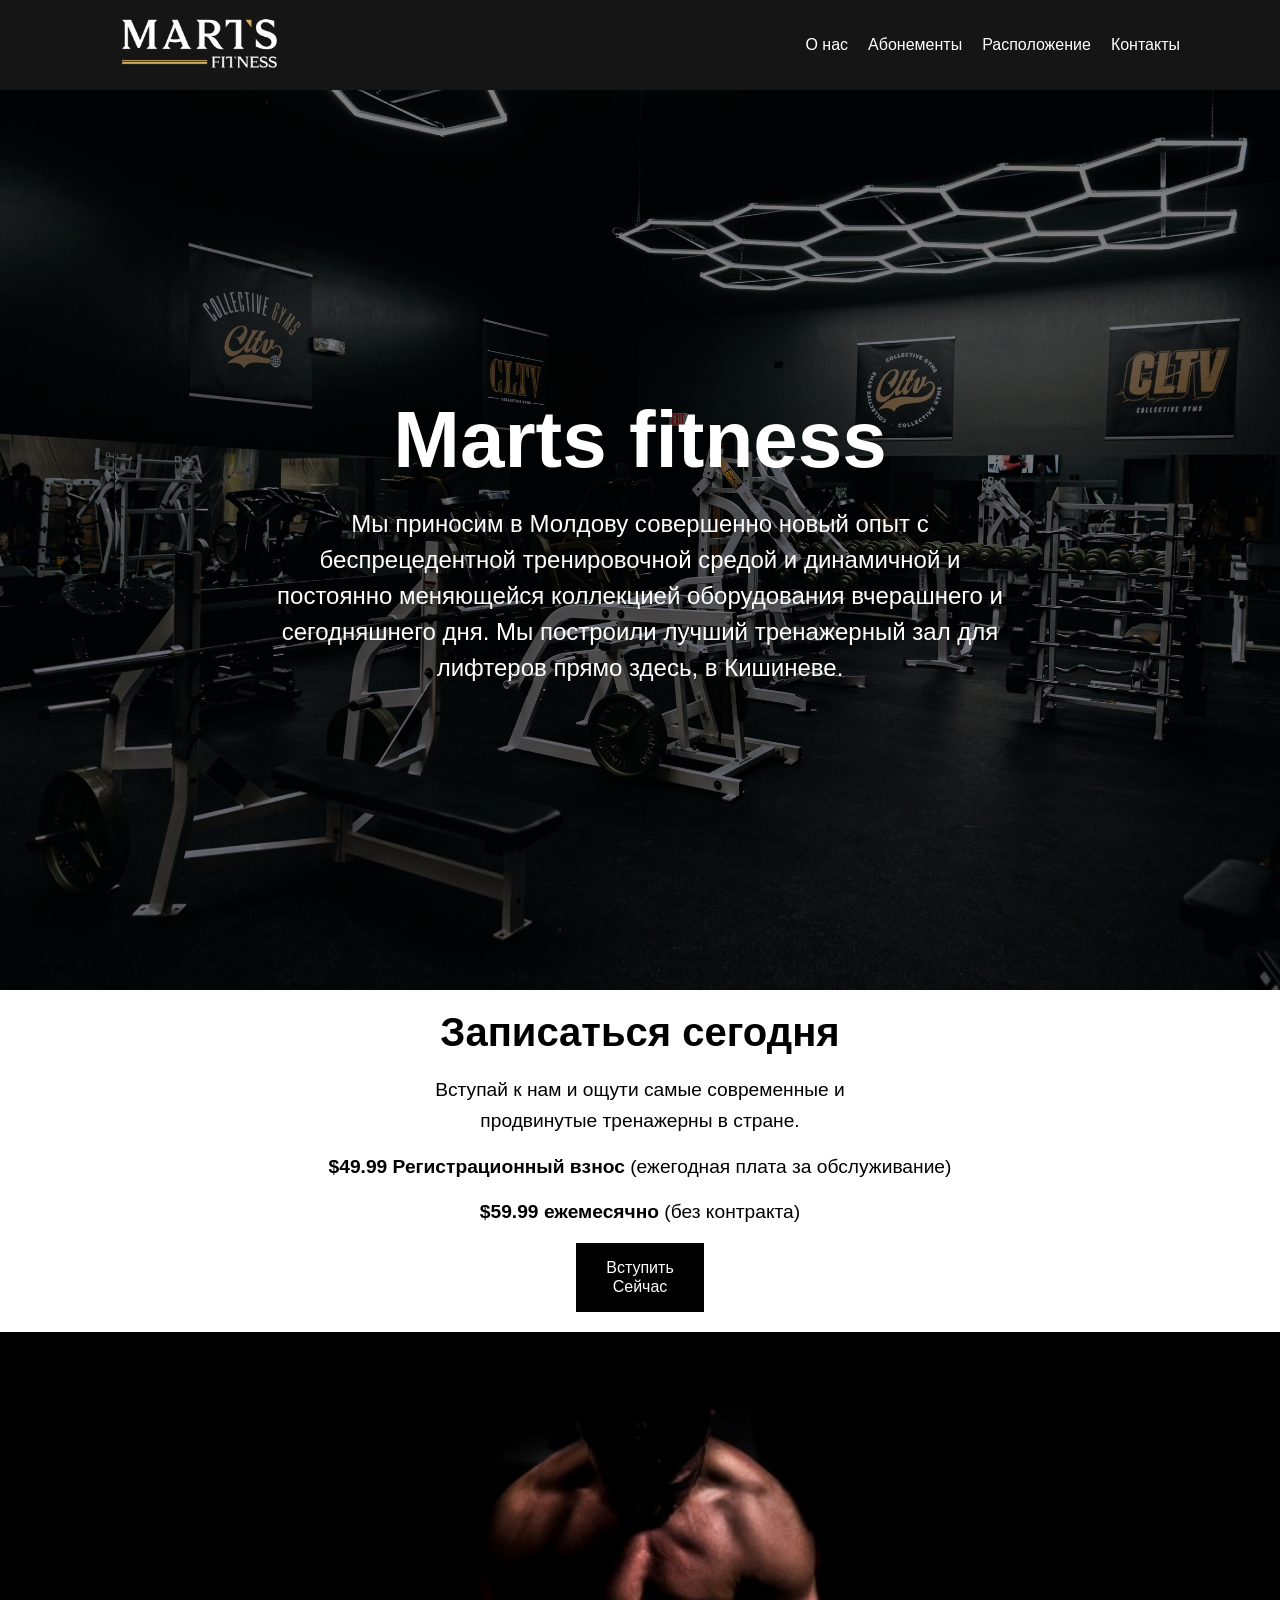
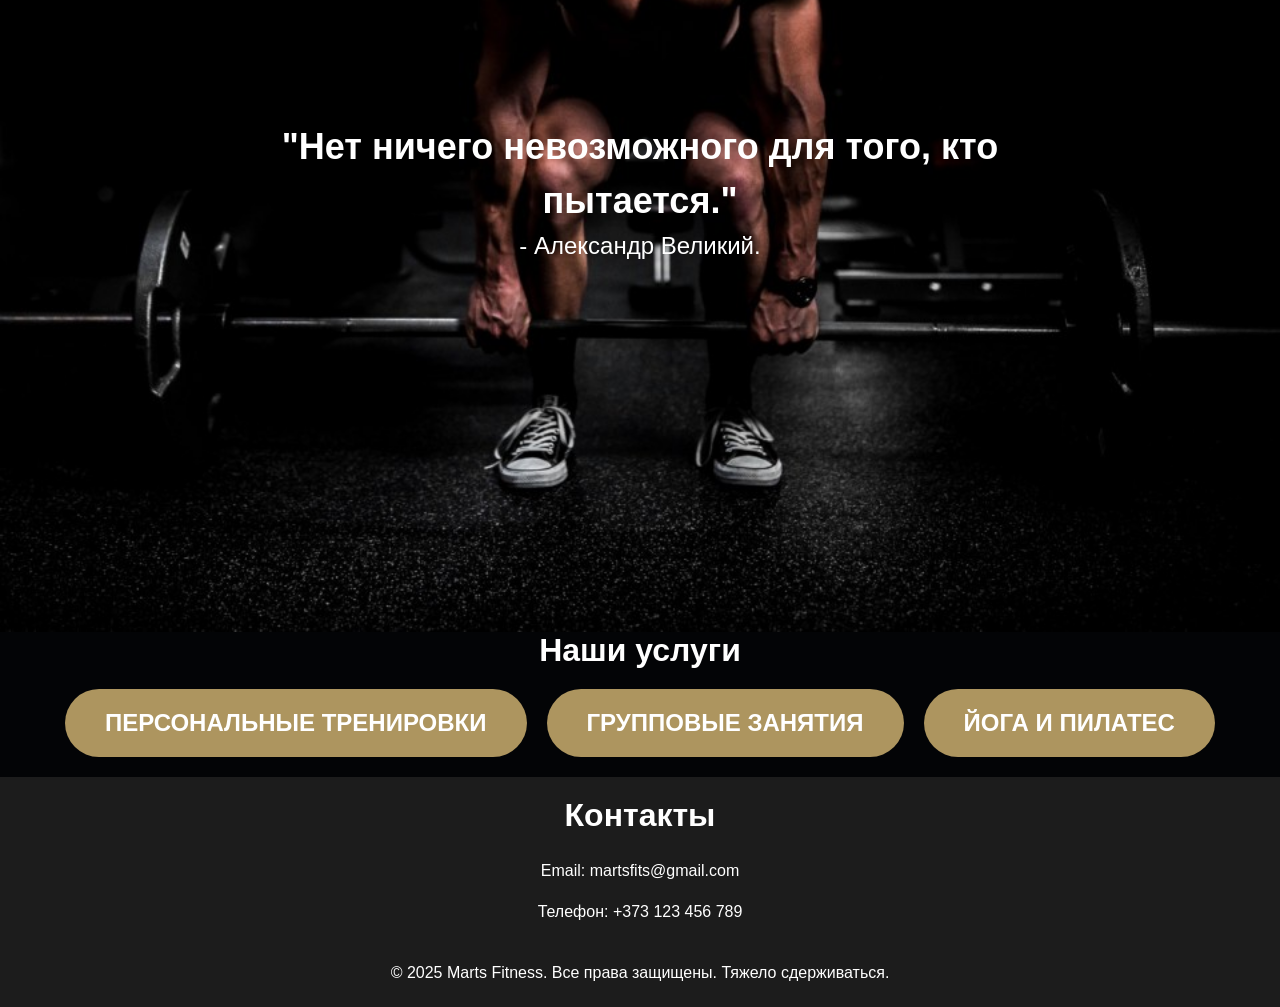
<file: index.html>
<!DOCTYPE html>
<html>
<head>
    <title>Marts Fitness</title>
    <link rel="stylesheet" href="assets/css/homepage.css">
</head>
<body>
    <header class="header">
        <div class="container">
            <div class="header-content">
                <div class="logo">
                    <a href="/index.html">
                        <img src="assets/img/logo.jpeg" alt="Marts fitness">
                    </a>
                </div>
                <nav class="nav">
                    <ul class="nav_list">
                        <li><a href="/about.html">О нас</a></li>
                        <li><a href="/abonements.html">Абонементы</a></li>
                        <li><a href="/locattion.html">Расположение</a></li>
                        <li><a href="/contact.html">Контакты</a></li>
                    </ul>
                </nav>
            </div>
        </div>
    </header>
    <main>
    <section class="frontphoto">
    <div class="overlay"></div>
    <div class="content">
        <h1>Marts fitness</h1>
        
        <p>Мы приносим в Молдову совершенно новый опыт с беспрецедентной тренировочной средой и динамичной и постоянно меняющейся коллекцией оборудования вчерашнего и сегодняшнего дня. Мы построили лучший тренажерный зал для лифтеров прямо здесь, в Кишиневе.</p>
    </div>
</section>
    <section class="enrol_section">
            <h2>Записаться сегодня</h2>
            <p> Вступай к нам и ощути самые современные и<br> продвинутые тренажерны в стране.</p>
            <p><strong>$49.99 Регистрационный взнос</strong> (ежегодная плата за обслуживание)</p>
                <p><strong>$59.99 ежемесячно </strong>(без контракта)</p>
                <button class="join-btn">Вступить<br>Сейчас</button>
            </section>
    <section>
        <div  class="logo_2">
            <div class="dude">
                <div class="content">
                    <h1>"Нет ничего невозможного для того, кто пытается." </h1>
                    <p>- Александр Великий.</p>
                </div>
            </div>
        </div>
</section>
    <section>
        <h1 style="text-align: center;
            font-size: 2rem;
            color: white;">
            Наши услуги
        </h1>
        <div class="circle-buttons">
            <div class="circle", style="color:white;">Персональные тренировки</div>
            <div class="circle", style="color:white;">Групповые занятия</div>
            <div class="circle", style="color:white;">Йога и пилатес</div>
        </div>
</section>
</main>


   <footer class="footer">
        <div class="container">
            <section class="contact">
                <h2>Контакты</h2>
                <br>
                <p>Email: martsfits@gmail.com</p>
                <br>
                <p>Телефон: +373 123 456 789</p>
                <br>
                <p class="contact__prava">&copy; 2025 Marts Fitness. Все права защищены. Тяжело сдерживаться.</p>
            </section>
        </div>
  
</body>
</html>
</file>
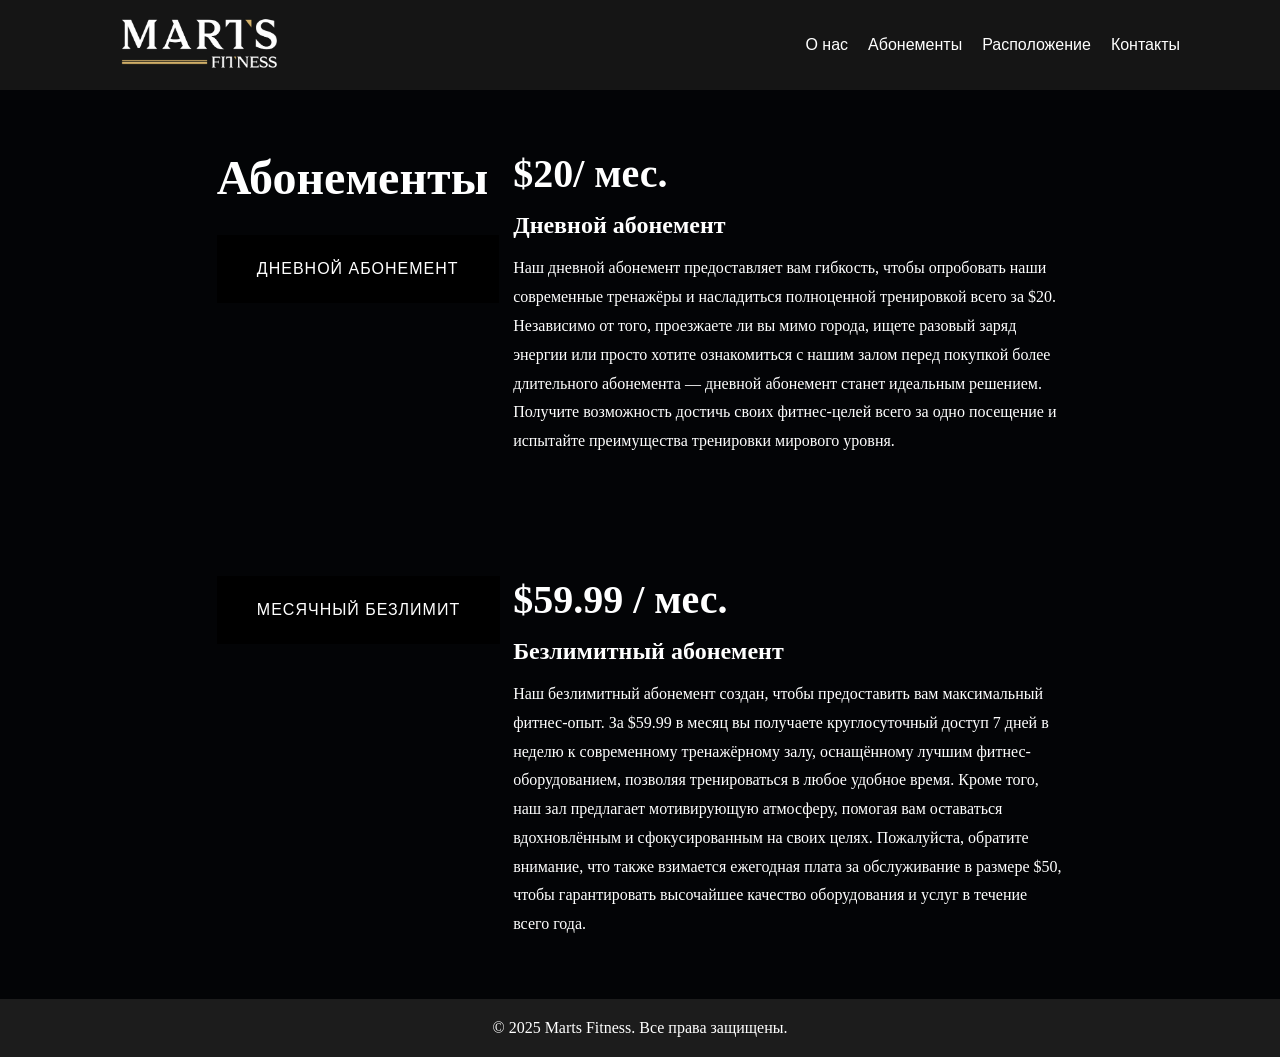
<file: abonements.html>
<!DOCTYPE html>
<html>
    <head>
        <title>Marts Fitness - Расположение</title>
        <link rel="stylesheet" href="assets/css/style.css">
    </head>
    <body>
        <header class="header">
            <div class="container header-content">
                <div class="logo">
                    <a href="/index.html">
                        <img src="assets/img/logo.jpeg" alt="Marts fitness">
                    </a>
                </div>
                <nav class="nav">
                    <ul class="nav_list">
                        <li><a href="/about.html">О нас</a></li>
                            <li><a href="/abonements.html">Абонементы</a></li>
                            <li><a href="/locattion.html">Расположение</a></li>
                            <li><a href="/contact.html">Контакты</a></li>
                       </ul>
                </nav>
            </div>
        </header>

    <main class="container">
        <section class="membership-section">
            <div class="membership-content">
                <h2 class="title">Абонементы </h2>

                <button class="membership-btn">Дневной абонемент</button>
            </div>

            <div class="membership-details">
                <div class="price">$20<span>/ мес.</span></div>
                <div class="type">Дневной абонемент</div>
                <p class="description">
                    Наш дневной абонемент предоставляет вам гибкость, чтобы опробовать наши современные
                    тренажёры и насладиться полноценной тренировкой всего за $20.  
                    Независимо от того, проезжаете ли вы мимо города, ищете разовый заряд энергии или просто хотите ознакомиться
                    с нашим залом перед покупкой более длительного абонемента — дневной абонемент станет идеальным решением.  
                    Получите возможность достичь своих фитнес-целей всего за одно посещение и испытайте преимущества тренировки мирового уровня.
                </p>
            </div>
        </section>

        <section class="membership-section">
            <div class="membership-content">
                <button class="membership-btn">Месячный безлимит</button>
            </div>

            <div class="membership-details">
                <div class="price">$59.99 <span>/ мес.</span></div>
                <div class="type">Безлимитный абонемент</div>
                <p class="description">
                    Наш безлимитный абонемент создан, чтобы предоставить вам максимальный фитнес-опыт.  
                    За $59.99 в месяц вы получаете круглосуточный доступ 7 дней в неделю к современному тренажёрному залу,
                    оснащённому лучшим фитнес-оборудованием, позволяя тренироваться в любое удобное время.  
                    Кроме того, наш зал предлагает мотивирующую атмосферу, помогая вам оставаться вдохновлённым и сфокусированным на своих целях.  
                    Пожалуйста, обратите внимание, что также взимается ежегодная плата за обслуживание в размере $50, 
                    чтобы гарантировать высочайшее качество оборудования и услуг в течение всего года.
                </p>
            </div>
        </section>
    </main>


    

    <footer class="footer">
        <div class="container">
            <p>&copy; 2025 Marts Fitness. Все права защищены.</p>
        </div>
    </footer>
</body>
</html>
</file>
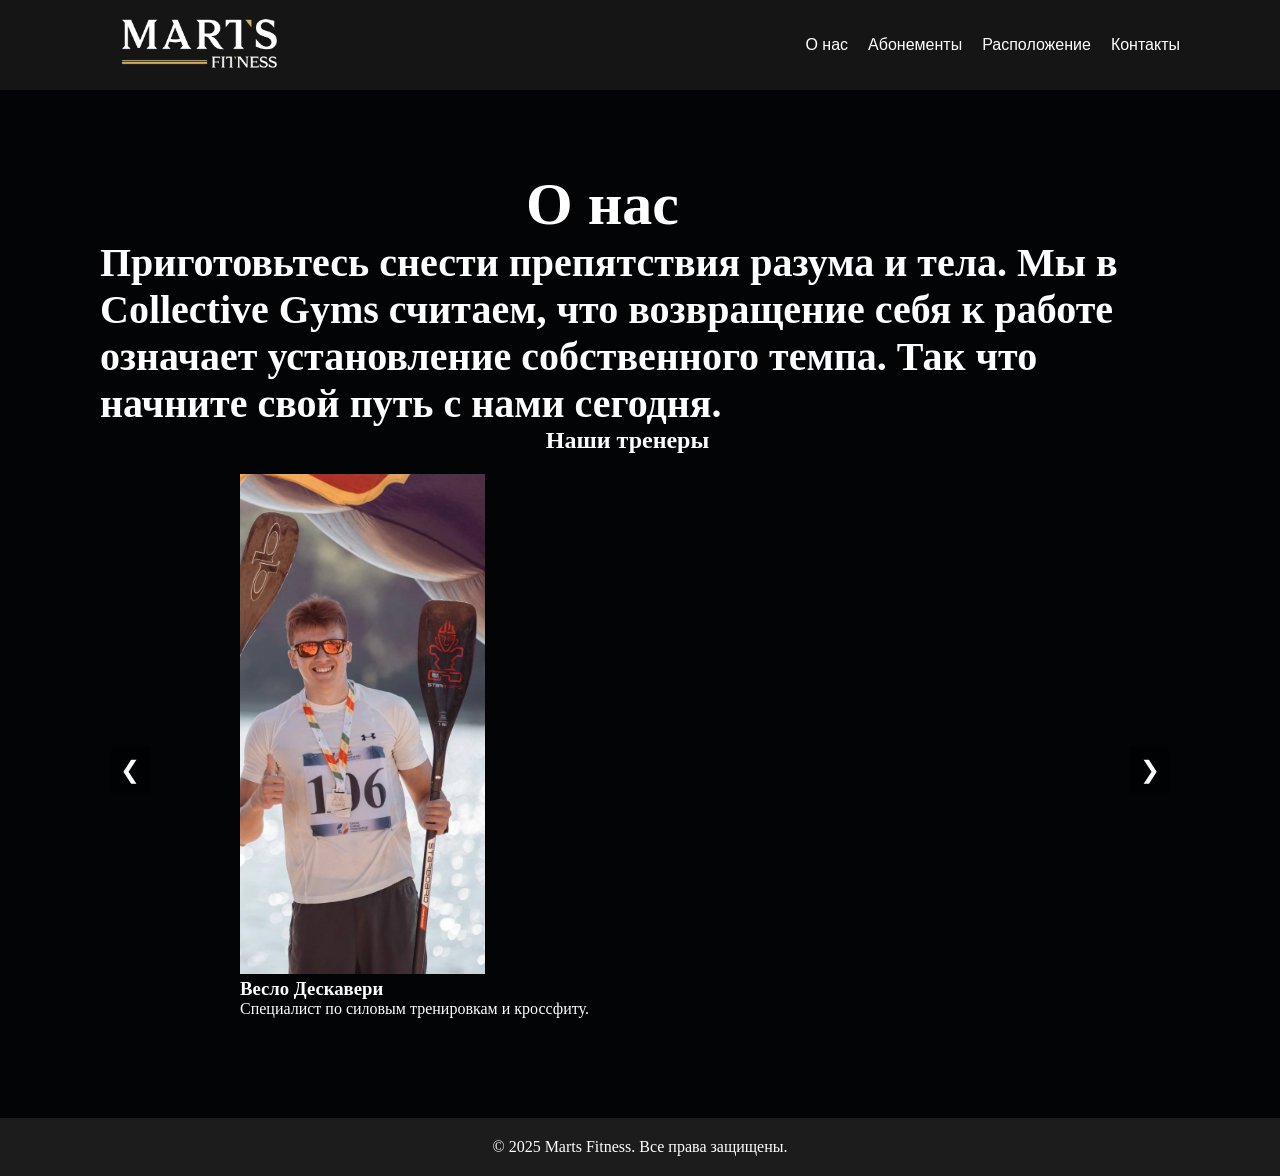
<file: about.html>
<!DOCTYPE html>
<html>
<head>
    <title>Marts Fitness - Услуги</title>
    <link rel="stylesheet" href="assets/css/about.css">
</head>
<body>
    <header class="header">
        <div class="container header-content">
            <div class="logo">
                <a href="/index.html">
                    <img src="assets/img/logo.jpeg" alt="Marts fitness">
                </a>
            </div>
            <nav class="nav">
                <ul class="nav_list">
                    <li><a href="/about.html">О нас</a></li>
                        <li><a href="/abonements.html">Абонементы</a></li>
                        <li><a href="/locattion.html">Расположение</a></li>
                        <li><a href="/contact.html">Контакты</a></li>
                    </ul>
            </nav>
        </div>
    </header>
    <main class="container about-section">
        <div class="container">
            <section class="about-content">
                <div class="about-text-left">
                    <h2 class="title">О нас</h2>
                    <p>Приготовьтесь снести препятствия разума и тела. Мы в Collective Gyms считаем, что возвращение себя к работе означает установление собственного темпа. Так что начните свой путь с нами сегодня.</p>
                </div>
                <h2 class="title">Наши тренеры</h2>
                <div class="slider">
                    <button id="prevBtn" class="slider-btn">❮</button>
                    <div class="slider-container">
                        <div class="trainer">
                            <img src="assets/img/trainer1.jpg" alt="Тренер 1">
                            <h3>Весло Дескавери</h3>
                            <p>Специалист по силовым тренировкам и кроссфиту.</p>
                        </div>
                
                        <div class="trainer">
                            <img src="assets/img/trainer2.jpg" alt="Тренер 2">
                            <h3>Крутой Олегатор</h3>
                            <p>Йога и пилатес – гармония души и тела.</p>
                        </div>
                
                        <div class="trainer">
                            <img src="assets/img/trainer3.jpg" alt="Тренер 3">
                            <h3>Прямой Никитос</h3>
                            <p>Кардиотренировки и функциональный тренинг.</p>
                        </div>
                    </div>
                    <button id="nextBtn" class="slider-btn">❯</button>
                </div>
                
            </section>
        
        </div>
        </main>
    <footer class="footer">
        <div class="container">
            <p>&copy; 2025 Marts Fitness. Все права защищены.</p>
        </div>
    </footer>
    <script src="./assets/js/about.js"></script>
</body>
</html>
</file>
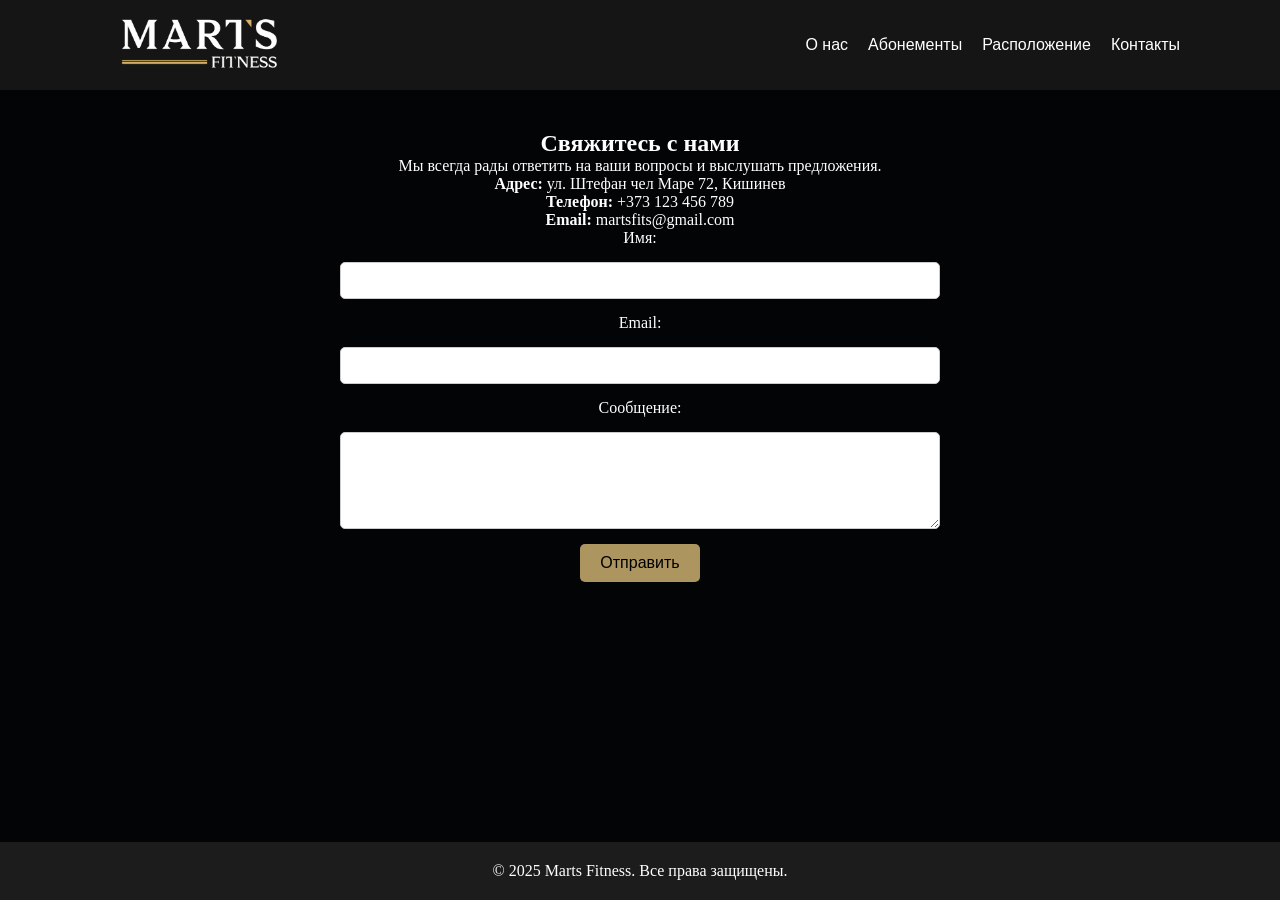
<file: contact.html>
<!DOCTYPE html>
<html>
<head>
    <title>Marts Fitness - Контакты</title>
    <link rel="stylesheet" href="assets/css/style.css">
</head>
<body>
    <header class="header">
        <div class="container header-content">
            <div class="logo">
                <a href="/index.html">
                    <img src="assets/img/logo.jpeg" alt="Marts fitness">
                </a>
            </div>
            <nav class="nav">
                <ul class="nav_list">
                    <li><a href="/about.html">О нас</a></li>
                        <li><a href="/abonements.html">Абонементы</a></li>
                        <li><a href="/locattion.html">Расположение</a></li>
                        <li><a href="/contact.html">Контакты</a></li>
                   </ul>
            </nav>
        </div>
    </header>
<main>
    <section class="contact-section container">
        <h2>Свяжитесь с нами</h2>
        <p>Мы всегда рады ответить на ваши вопросы и выслушать предложения.</p>
        <p><strong>Адрес:</strong> ул. Штефан чел Маре 72, Кишинев</p>
        <p><strong>Телефон:</strong> +373 123 456 789</p>
        <p><strong>Email:</strong> martsfits@gmail.com</p>

        <form class="contact-form">
            <label>Имя:</label>
            <input type="text" name="name" required>

            <label>Email:</label>
            <input type="email" name="email" required>

            <label>Сообщение:</label>
            <textarea name="message" rows="5" required></textarea>

            <button type="submit">Отправить</button>
        </form>
    </section>
</main>
    <footer class="footer">
        <div class="container">
            <p>&copy; 2025 Marts Fitness. Все права защищены.</p>
        </div>
    </footer>
</body>
</html>
</file>
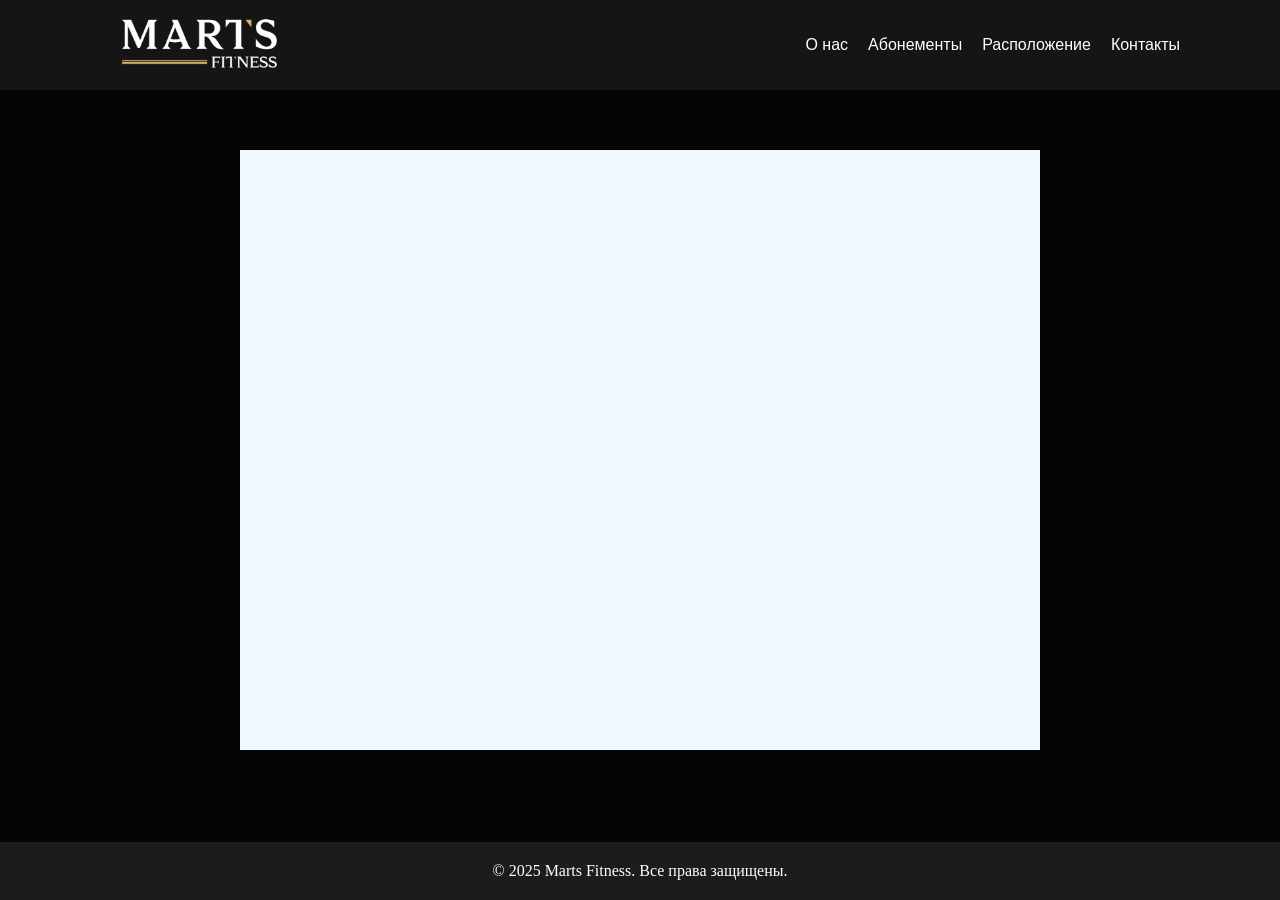
<file: locattion.html>
<!DOCTYPE html>
<html>
<head>
    <title>Marts Fitness - Расположение</title>
    <link rel="stylesheet" href="assets/css/locattion.css">
</head>
<body>
     <header class="header">
        <div class="container header-content">
            <div class="logo">
                <a href="/index.html">
                    <img src="assets/img/logo.jpeg" alt="Marts fitness">
                </a>
            </div>
            <nav class="nav">
                <ul class="nav_list">
                    <li><a href="/about.html">О нас</a></li>
                        <li><a href="/abonements.html">Абонементы</a></li>
                        <li><a href="/locattion.html">Расположение</a></li>
                        <li><a href="/contact.html">Контакты</a></li>
                    </ul>
            </nav>
        </div>
    </header>

    <main>
        <div id="map-container">
            <div class="map" id="map"></div>
        </div>
    </main>


    <footer class="footer">
        <div class="container">
            <p>&copy; 2025 Marts Fitness. Все права защищены.</p>
        </div>
    </footer>

    <script src="https://api-maps.yandex.ru/2.1/?apikey=869d45f1-21cc-4bb8-aab9-4b8b868e21c6&lang=ru_RU" type="text/javascript"></script>


    <script src="./assets/js/locattion.js"></script>

</body>
</html>
</file>
<file: assets/css/homepage.css>
* {
    padding: 0;
    margin: 0;
    border: none;
    box-sizing: border-box;
}

body {
    background-color: #030406;
    font-size: 16px;
    color: white;
    font-family: Arial, sans-serif;
}

.container {
    margin: 0 auto;
    padding: 0 15px;
    max-width: 1110px;
}

.header {
    background-color: #151515;
    padding: 10px 0;
}

.header-content {
    display: flex;
    align-items: center;
    justify-content: space-between;
}

.logo img {
    max-width: 200px;
    height: auto;
}

.nav_list {
    display: flex;
    list-style: none;
}

.nav_list li {
    margin-left: 20px;
}

.nav_list a {
    color: white;
    text-decoration: none;
    font-size: 1rem;
}

.nav_list a:hover {
    text-decoration: underline;
}


.frontphoto {
    background-image: url('./../img/gym_2.jpg');
    background-size: cover;
    background-position: center;
    height: 100vh;
    display: flex;
    align-items: center;
    justify-content: center;
    position: relative;
}

.overlay {
    position: absolute;
    top: 0;
    left: 0;
    width: 100%;
    height: 100%;
    background: rgba(0, 0, 0, 0.5);
}

.content {
    position: relative;
    max-width: 800px;
    padding: 20px;
    text-align: center;
}

.frontphoto h1 {
    font-size: 5rem;
    font-weight: bold;
}

.frontphoto p {
    margin-top: 20px;
    font-size: 1.5rem;
    line-height: 1.5;
}

.enrol_section {
    text-align: center;
    padding: 20px;
    background-color: white;
    color: black;
}

.enrol_section h2 {
    font-size: 2.5rem;
    margin-bottom: 20px;
}

.enrol_section p {
    font-size: 1.2rem;
    line-height: 1.6;
    margin-bottom: 15px;
}

.join-btn {
    background-color: black;
    color: white;
    border: none;
    padding: 15px 30px;
    font-size: 1rem;
    cursor: pointer;
    transition: background-color 0.3s;
    line-height: 1.2;
}

.join-btn:hover {
    background-color: #333;
}

.logo_2 {
    background-image: url('./../img/deadlift.jpg');
    background-size: cover;
    background-position: center;
    height: 100vh;
    display: flex;
    align-items: center;
    justify-content: center;
    position: relative;
    text-align: center;
}

.dude {
    margin-top: 20px;
    font-size: 1.5rem;
    line-height: 1.5;
}

.circle-buttons {
    display: flex;
    justify-content: center;
    gap: 20px;
    flex-wrap: wrap;
    margin: 20px 0;
}

.circle {
    background-color: #ad955f;
    color: black;
    font-size: 1.5rem;
    font-weight: bold;
    padding: 20px 40px;
    border-radius: 50px;
    display: flex;
    align-items: center;
    justify-content: center;
    min-width: 150px;
    text-transform: uppercase;
}

.footer {
    background-color: #1c1c1c;
    padding: 20px 0;
    text-align: center;
}

.contact {
    color: white;
}

.contact h2 {
    font-size: 2rem;
    margin-bottom: 10px;
}

.contact p {
    font-size: 1rem;
    margin-bottom: 5px;
}

.contact__prava {
    margin-top: 20px;
    font-size: 0.9rem;
}
</file>
<file: assets/css/style.css>
* {
    padding: 0;
    margin: 0;
    border: none;
    box-sizing: border-box;
}

html, body {
    height: 100%;
}

body {
    background-color: #030406;
    font-size: 16px;
    color: white;
    display: flex;
    flex-direction: column;
}

.container {
    margin: 0 auto;
    padding: 0 15px;
    max-width: 1110px;
    flex: 1;
}

.header {
    background-color: #151515;
    padding: 10px 0;
    
    font-family: Arial, sans-serif;
}

.header-content {
    display: flex;
    align-items: center;
    justify-content: space-between;
}

.logo img {
    max-width: 200px;
    height: auto;
}

.nav_list {
    display: flex;
    list-style: none;
}

.nav_list li {
    margin-left: 20px;
}

.nav_list a {
    color: white;
    text-decoration: none;
    font-size: 1rem;
}

.nav_list a:hover {
    text-decoration: underline;
}

.contact-section {
    text-align: center;
    padding: 40px 0;
    flex: 1;
}

.contact-form {
    display: flex;
    flex-direction: column;
    align-items: center;
    gap: 15px;
    width: 100%;
    max-width: 600px;
    margin: 0 auto;
}

.contact-form input,
.contact-form textarea {
    width: 100%;
    padding: 10px;
    border-radius: 5px;
    border: 1px solid #ccc;
}

.contact-form button {
    background-color: #ad955f;
    color: black;
    padding: 10px 20px;
    border: none;
    border-radius: 5px;
    cursor: pointer;
    font-size: 1rem;
    transition: background-color 0.3s;
}

.contact-form button:hover {
    background-color: #8c774f;
}

.footer {
    background-color: #1c1c1c;
    padding: 20px 0;
    text-align: center;
    margin-top: auto;
}

.membership-section {
    display: flex;
    justify-content: space-between;
    align-items: flex-start;
    padding: 60px 0;
}

.membership-content {
    max-width: 500px;
}

.membership-content h2 {
    font-size: 3rem;
    margin-bottom: 30px;
    font-weight: bold;
}

.membership-content .membership-btn {
    background-color: black;
    color: white;
    padding: 25px 40px;
    font-size: 1rem;
    text-transform: uppercase;
    letter-spacing: 1px;
    border: none;
    cursor: pointer;
    transition: background-color 0.3s;
}

.membership-content .membership-btn:hover {
    background-color: #333;
}

.membership-details {
    max-width: 550px;
}

.membership-details .price {
    font-size: 2.5rem;
    font-weight: bold;
    margin-bottom: 15px;
}

.membership-details .type {
    font-size: 1.5rem;
    font-weight: bold;
    margin-bottom: 15px;
}

.membership-details .description {
    font-size: 1rem;
    line-height: 1.8;
}

.membership-image {
    width: 100%;
    max-width: 500px;
    border-radius: 15px;
    box-shadow: 0 4px 10px rgba(0, 0, 0, 0.3);
    margin: 40px 0;
}

.title {
    text-align: center;
    margin-right: 25px;
}

.about-section {
    display: flex;
    justify-content: space-between;
    align-items: center;
    padding: 80px 0;
    flex-wrap: wrap;
}

.about-text-left {
    flex: 1;
    color: white;
    font-size: 2.5rem;
    font-weight: bold;
    text-align: left;
    padding-right: 50px;
}

.about-text-right {
    flex: 1;
    color: white;
    font-size: 1rem;
    line-height: 1.8;
    text-align: left;
}

.about-text-right h3 {
    margin-top: 20px;
    font-size: 1.5rem;
    font-weight: bold;
}

.about-text-right p,
.about-text-right li {
    margin-bottom: 10px;
}
</file>
<file: assets/css/about.css>
* {
    padding: 0;
    margin: 0;
    border: none;
    box-sizing: border-box;
}

html, body {
    height: 100%;
}

body {
    background-color: #030406;
    font-size: 16px;
    color: white;
    display: flex;
    flex-direction: column;
}

.container {
    margin: 0 auto;
    padding: 0 15px;
    max-width: 1110px;
    flex: 1;
}

.header {
    background-color: #151515;
    padding: 10px 0;
    
    font-family: Arial, sans-serif;
}

.header-content {
    display: flex;
    align-items: center;
    justify-content: space-between;
}

.logo img {
    max-width: 200px;
    height: auto;
}

.nav_list {
    display: flex;
    list-style: none;
}

.nav_list li {
    margin-left: 20px;
}

.nav_list a {
    color: white;
    text-decoration: none;
    font-size: 1rem;
}

.nav_list a:hover {
    text-decoration: underline;
}

.contact-section {
    text-align: center;
    padding: 40px 0;
    flex: 1;
}

.footer {
    background-color: #1c1c1c;
    padding: 20px 0;
    text-align: center;
    margin-top: auto;
}


.title {
    text-align: center;
    margin-right: 25px;
}

.about-section {
    display: flex;
    justify-content: space-between;
    align-items: center;
    padding: 80px 0;
    flex-wrap: wrap;
}

.about-text-left {
    flex: 1;
    color: white;
    font-size: 2.5rem;
    font-weight: bold;
    text-align: left;
    padding-right: 50px;
}

.about-text-right {
    flex: 1;
    color: white;
    font-size: 1rem;
    line-height: 1.8;
    text-align: left;
}

.about-text-right h3 {
    margin-top: 20px;
    font-size: 1.5rem;
    font-weight: bold;
}

.about-text-right p,
.about-text-right li {
    margin-bottom: 10px;
}
.slider {
    position: relative;
    width: 100%;
    max-width: 100%; 
    margin: 0 auto;
    overflow: hidden;
    border-radius: 10px;
}

.slider-container {
    display: flex;
    transition: transform 0.5s ease-in-out;
    width: 300%;
}

.trainer {
    min-width: 100%;
    padding: 20px; 
    box-sizing: border-box;
    margin: 0px 120px;

}

.trainer img {
    object-fit: contain; 
    height: 500px;
    width: auto;
    max-width: 100%; 
    margin: 0 auto; 
}

.slider-btn {
    position: absolute;
    top: 50%;
    background: rgba(0, 0, 0, 0.5);
    color: white;
    border: none;
    font-size: 24px;
    padding: 10px;
    cursor: pointer;
    z-index: 2;
}

#prevBtn { left: 10px; }
#nextBtn { right: 10px; }
</file>
<file: assets/css/locattion.css>
* {
    padding: 0;
    margin: 0;
    border: none;
    box-sizing: border-box;
}

html, body {
    height: 100%;
}

body {
    background-color: #030406;
    font-size: 16px;
    color: white;
    display: flex;
    flex-direction: column;
}

.container {
    margin: 0 auto;
    padding: 0 15px;
    max-width: 1110px;
    flex: 1;
}

.header {
    background-color: #151515;
    padding: 10px 0;
    
    font-family: Arial, sans-serif;
}

.header-content {
    display: flex;
    align-items: center;
    justify-content: space-between;
}

.logo img {
    max-width: 200px;
    height: auto;
}

.nav_list {
    display: flex;
    list-style: none;
}

.nav_list li {
    margin-left: 20px;
}

.nav_list a {
    color: white;
    text-decoration: none;
    font-size: 1rem;
}

.nav_list a:hover {
    text-decoration: underline;
}

.contact-section {
    text-align: center;
    padding: 40px 0;
    flex: 1;
}

.footer {
    background-color: #1c1c1c;
    padding: 20px 0;
    text-align: center;
    margin-top: auto;
}
/* Стили для кнопок навигации карты */
#map-container {
    position: relative;
    text-align: center;
    margin: 20px auto;
    max-width: 800px;
}

iframe {
    width: 100%;
    height: 400px;
    border: 0;
}

.map-nav {
    position: absolute;
    top: 50%;
    transform: translateY(-50%);
    background: rgba(0, 0, 0, 0.5);
    color: white;
    border: none;
    padding: 10px 15px;
    font-size: 24px;
    cursor: pointer;
    z-index: 10;
    opacity: 0.7;
    transition: opacity 0.3s;
}

.map-nav:hover { 
    opacity: 1; 
}

.left { left: 10px; }
.right { right: 10px; }



#map-container {
    height: 100%; 
    display: flex;
    justify-content: center;
    align-items: center;
    padding: 20px 0;
    width: auto;
}

.map {
    height: 600px; 
    width: 100%;
    max-width: 1100px; 
    background-color: aliceblue;
}
</file>
